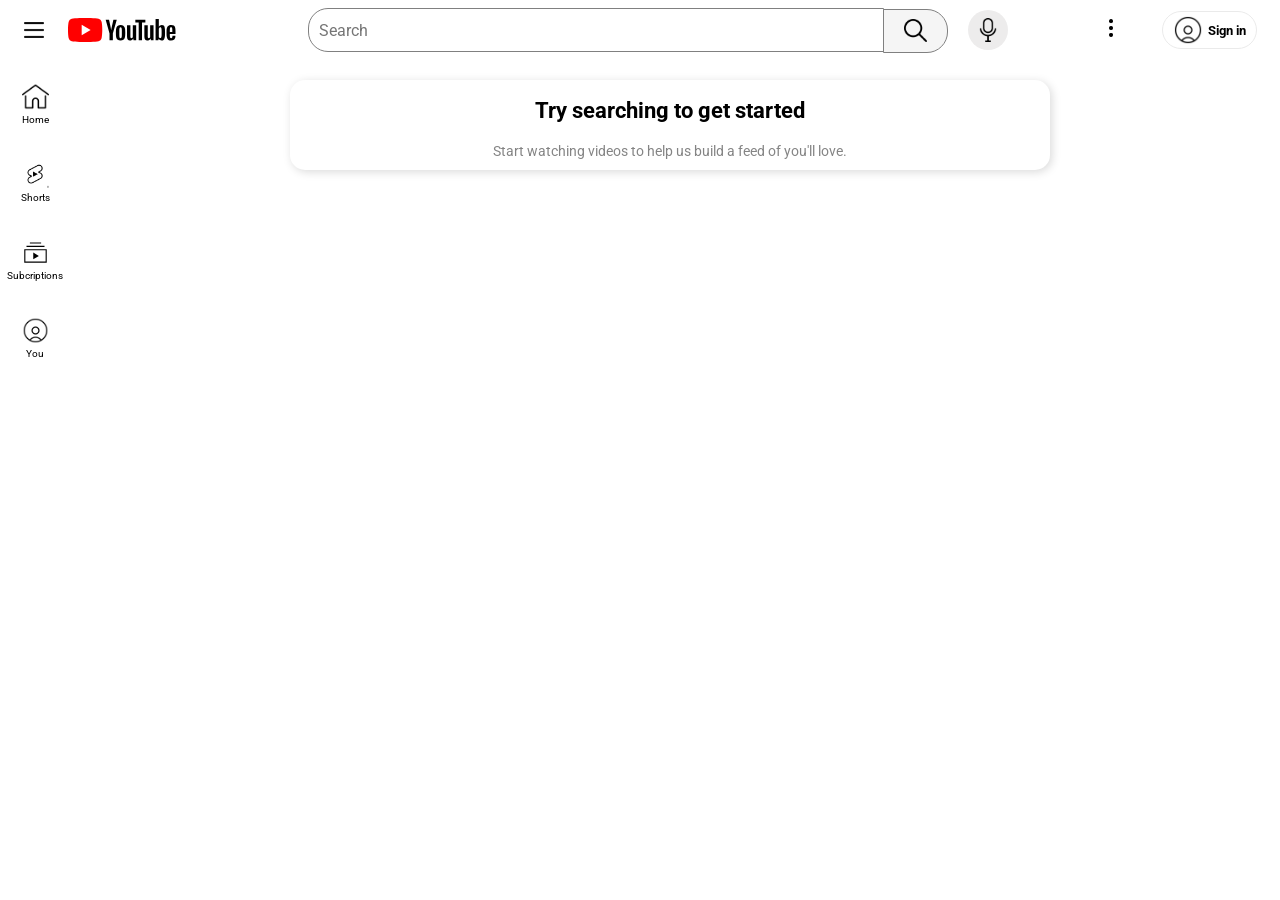
<file: youtube_desktop.html>
<!DOCTYPE html>
<html lang="en">

<head>
  <meta charset="UTF-8">
  <meta name="viewport" content="width=device-width, initial-scale=1.0">
  <link href="https://fonts.googleapis.com/css2?family=Roboto:ital,wght@0,100..900;1,100..900&display=swap"
    rel="stylesheet">
  <link rel="icon" href="icons/youtube.png">
  <title>Youtube_clone</title>
  <style>
    * {
      margin-top: 0;
      margin-bottom: 0;
      margin-left: 0;
      margin-right: 0;
      font-family: roboto, arial;
    }

    body {
      padding-top: 80px;
      padding-left: 90px;
      padding-right: 30px;
    }


    .sidebar {

      position: fixed;
      left: 0;
      bottom: 0;
      top: 60px;
      background-color: white;
      width: 70px;
      z-index: 200;
      padding-top: 5px;
    }

    .sidebar_link img {
      height: 27px;
      margin-bottom: 4px;
    }

    .sidebar_link {
      height: 78px;
      display: flex;
      align-items: center;
      justify-content: center;
      flex-direction: column;
      cursor: pointer;
    }

    .sidebar_link div {
      font-size: 10px;
    }

    .sidebar_link:hover {
      border-radius: 5px;
      background-color: rgb(246, 246, 246);
    }

    .header {
      height: 60px;
      display: flex;
      flex-direction: row;
      justify-content: space-between;
      position: fixed;
      top: 0;
      right: 0;
      left: 0;
      z-index: 100;
      background-color: rgba(255, 255, 255, 0.142);
    }

    .left_section {
      display: flex;
      flex-direction: row;
      align-items: center;

    }

    .hamburger_menu {
      height: 20px;
      margin-left: 24px;
      margin-right: 24px;
      position: relative;
      transition: background-color 0.15s;
    }

    .ham_tooltip {
      background-color: rgba(204, 204, 204, 0.384);
      height: 40px;
      width: 40px;
      border-radius: 20px;
      margin-left: 13px;
      position: absolute;
      opacity: 0;
    }

    .ham_tooltip:hover {
      opacity: 1;
    }

    .youtube_logo {
      height: 24px;
      cursor: pointer;
    }

    .middle_section {
      flex: 1;
      display: flex;
      align-items: center;
      margin-left: 50px;
      margin-right: 10px;
      max-width: 700px;
    }

    .search_bar {
      flex: 1;
      height: 40px;
      width: 900px;
      border: solid gray;
      border-top-left-radius: 20px;
      border-bottom-left-radius: 20px;
      border-width: 1px;
      padding-left: 10px;
      font-size: 16px;
      width: 0;
    }

    .search_bar::placeholder {
      font-size: 16px;
    }

    .search_button {
      height: 44px;
      width: 65px;
      border-top-right-radius: 21px;
      border-bottom-right-radius: 21px;
      margin-top: 1px;
      border: 1px solid gray;
      border-width: 1px;
      margin-left: -1px;
      background-color: rgb(245, 245, 245);
      margin-right: 20px;
      transition: background-color 0.15s;
    }

    .search_button:hover {
      background-color: rgb(239, 239, 239);
      cursor: pointer;
    }

    .search_button,
    .voice_search,
    .create_button,
    .notifications_icon_container {
      position: relative;
      display: flex;
      justify-content: center;
      align-items: center;
    }

    .search_button .tooltip,
    .voice_search .tooltip,
    .create_button .tooltip,
    .notifications_icon_container .tooltip {
      position: absolute;
      bottom: -30px;
      background-color: gray;
      color: white;
      padding-bottom: 2px;
      padding-top: 2px;
      padding-left: 3px;
      padding-right: 3px;
      font-size: 10px;
      opacity: 0;
      border: none;
      border-radius: 2px;
      transition: opacity 0.15;
      white-space: nowrap;

    }

    .search_button:hover .tooltip,
    .voice_search .tooltip:hover,
    .create_button .tooltip:hover,
    .notifications_icon_container .tooltip:hover {
      opacity: 1;

    }

    .search_icon {
      height: 23px;
    }

    .voice_search {
      height: 40px;
      width: 40px;
      border: none;
      border-radius: 22px;
      background-color: rgb(237, 236, 236);
      transition: background-color 0.15s;
    }

    .voice_search:hover {
      background-color: rgb(228, 228, 228);
      cursor: pointer;
    }

    .voice_search_button {
      width: 24px;
      height: 24px;
    }

    .right_section {
      width: 180px;
      display: flex;
      flex-direction: row;
      align-items: center;
      justify-content: space-between;
      flex-shrink: 0;
    }


    .sign_in_button {

      margin-right: 23px;
      display: flex;
      align-items: center;
      border-color: rgb(234, 234, 234);
      border-style: solid;
      border-width: 1px;
      border-radius: 19px;
      padding-top: 3px;
      padding-bottom: 3px;
      padding-left: 10px;
      padding-right: 10px;
      background-color: white;
      transition: background-color 0.15s;
    }

    .sign_in_profile {
      height: 30px;
      margin-right: 5px;
    }



    .sign_in_button:hover {
      background-color: rgb(215, 215, 215);
      cursor: pointer;
    }

    .sign_in_text {
      font-weight: bold;
    }


    .recommand_box {
      background-color: white;
      height: 90px;
      display: flex;
      align-items: center;
      flex-direction: column;
      justify-content: center;
      margin-left: 200px;
      margin-right: 200px;
      border-radius: 15px;
      box-shadow: 2px 2px 10px rgba(0, 0, 0, 0.15);

    }

    .head_text {
      font-family: roboto, arial;
      font-weight: bold;
      font-size: 22px;
      line-height: 40px;
      margin-bottom: 12px;
    }

    .middle_text {
      color: rgb(132, 132, 132);
      font-size: 14px;
    }

    .dots_icon {
      height: 22px;

    }

    .settings_box {
      position: relative;
    }

    .tooltip {
      position: absolute;
      bottom: -30px;
      background-color: gray;
      color: white;
      padding-bottom: 3px;
      padding-top: 3px;
      padding-left: 4px;
      padding-right: 4px;
      font-size: 12px;
      opacity: 0;
      border: none;
      border-radius: 2px;
      transition: opacity 0.15;
      white-space: nowrap;
    }

    .settings_box:hover .tooltip {
      opacity: 1;
    }
  </style>
</head>

<body>
  <header>
    <div class="header">
      <div class="left_section">
        <img src="icons/hamburger.png" alt="" class="hamburger_menu">
        <div class="ham_tooltip"></div>
        <img src="icons/youtube-logo.svg" alt="" class="youtube_logo">
      </div>
      <div class="middle_section">
        <input type="text" placeholder="Search" class="search_bar">
        <button class="search_button">
          <img src="icons/loupe.png" alt="" class="search_icon">
          <div class="tooltip">search</div>
        </button>
        <button class="voice_search">
          <img src="icons/voice.svg.png" alt="" class="voice_search_button">
          <div class="tooltip">search by your voice</div>
        </button>
      </div>
      <div class="right_section">
        <div class="settings_box">
          <img src="icons/dots.png" alt="" class="dots_icon">
          <div class="tooltip">settings</div>
        </div>

        <div class="upload_icon_container">
          <div class="create_button">
            <button class="sign_in_button">
              <img src="icons/user.png" alt="" class="sign_in_profile">
              <div class="sign_in_text">Sign in</div>

            </button>

          </div>
        </div>
      </div>
    </div>
  </header>
  <nav>
    <div class="sidebar">
      <div class="sidebar_link">
        <img src="icons/home.png" alt="" class="sidebar_image">
        <div>Home</div>
      </div>
      <div class="sidebar_link">
        <img src="icons/youtube-shorts_new.jpg" alt="" class="sidebar_image">
        <div>Shorts</div>
      </div>
      <div class="sidebar_link">
        <img src="icons/subscriptions.svg" alt="" class="sidebar_image">
        <div>Subcriptions</div>
      </div>
      <div class="sidebar_link">
        <img src="icons/user.png" alt="" class="sidebar_image">
        <div>You</div>
      </div>
    </div>
  </nav>
  <main>
    <section class="recommand_box">
      <div class="head_text">
        Try searching to get started
      </div>
      <div class="middle_text">
        Start watching videos to help us build a feed of you'll love.
      </div>
    </section>
  </main>
</body>

</html>
</file>
